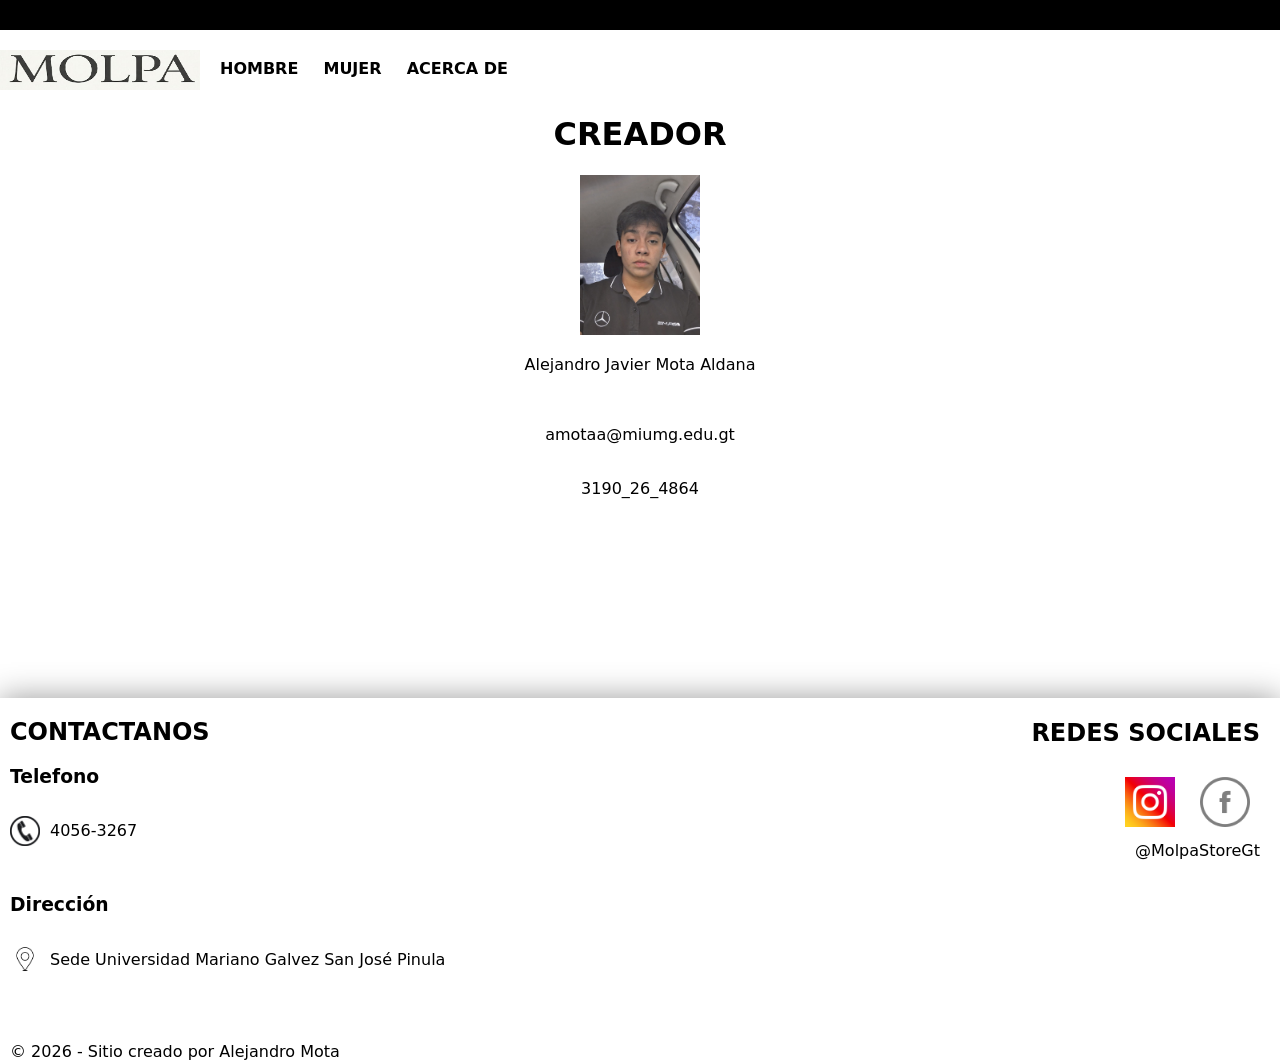
<file: acerca_de_31904684.html>
<!DOCTYPE html>
<html lang="en">
<head>
    <meta charset="UTF-8">
    <meta name="viewport" content="width=device-width, initial-scale=1.0">
    <title>Acerca de</title>
    <link rel="stylesheet" href="Acerca_de.css">
</head>
<body>
    <header>

        <div class="franja_3190264864"></div>

        <div class="header2_3190264864">
        <a href="index.html"><img src="Logo.png" alt="" width="200px" height="40px"></a>
<center>
                <nav>
                
        <a href="hombre_31904684.html" class="nav-link_3190264864"><strong>HOMBRE</strong></a>
            <a href="mujer_31904684.html" class="nav-link_3190264864"><strong>MUJER</strong></a>
            <a href="acerca_de_31904684.html" class="nav-link_3190264864"><strong>ACERCA DE</strong></a>
            
           
            </nav>
            </center>
</div>
<center>
<h1>CREADOR</h1>
<img class="autor_3190264864" src="WhatsApp Image 2026-05-27 at 6.19.55 PM.jpeg" alt="" width="120px">  
<p>Alejandro Javier Mota Aldana</p>
<br>
<p>amotaa@miumg.edu.gt</p>
<br>
3190_26_4864
</center>
</body>

<footer>
    <div class="contactanos_3190264864">

        <H2>CONTACTANOS</H2>
        <h3>Telefono</h3>
        <div class="telefono_ubicación_3190264864">
            <img src="phone_PNG48988.png" width="30px" height="30px" > 
          <p>4056-3267</p>
        </div>
        <br>
        <h3>Dirección</h3>
        <div class="telefono_ubicación_3190264864">
            <img src="pngtree-location-line-icon-png-image_9040750.png" height="30px" > 
          <P>Sede Universidad Mariano Galvez San José Pinula</P>
        </div>
        <br><br><br>
        &copy; 2026 - Sitio creado por Alejandro Mota

    </div>

    <div class="redes_sociales_3190264864">

        <H2>REDES SOCIALES</H2>
        <a href="https://www.instagram.com/"> <img src="icon-instagram.png" alt=""></a>
        <a href="https://www.facebook.com/"> <img src="icon-facebook.png" alt=""></a>
        <br>
        @MolpaStoreGt
        
    </div>
    
</footer>
</html>
</file>
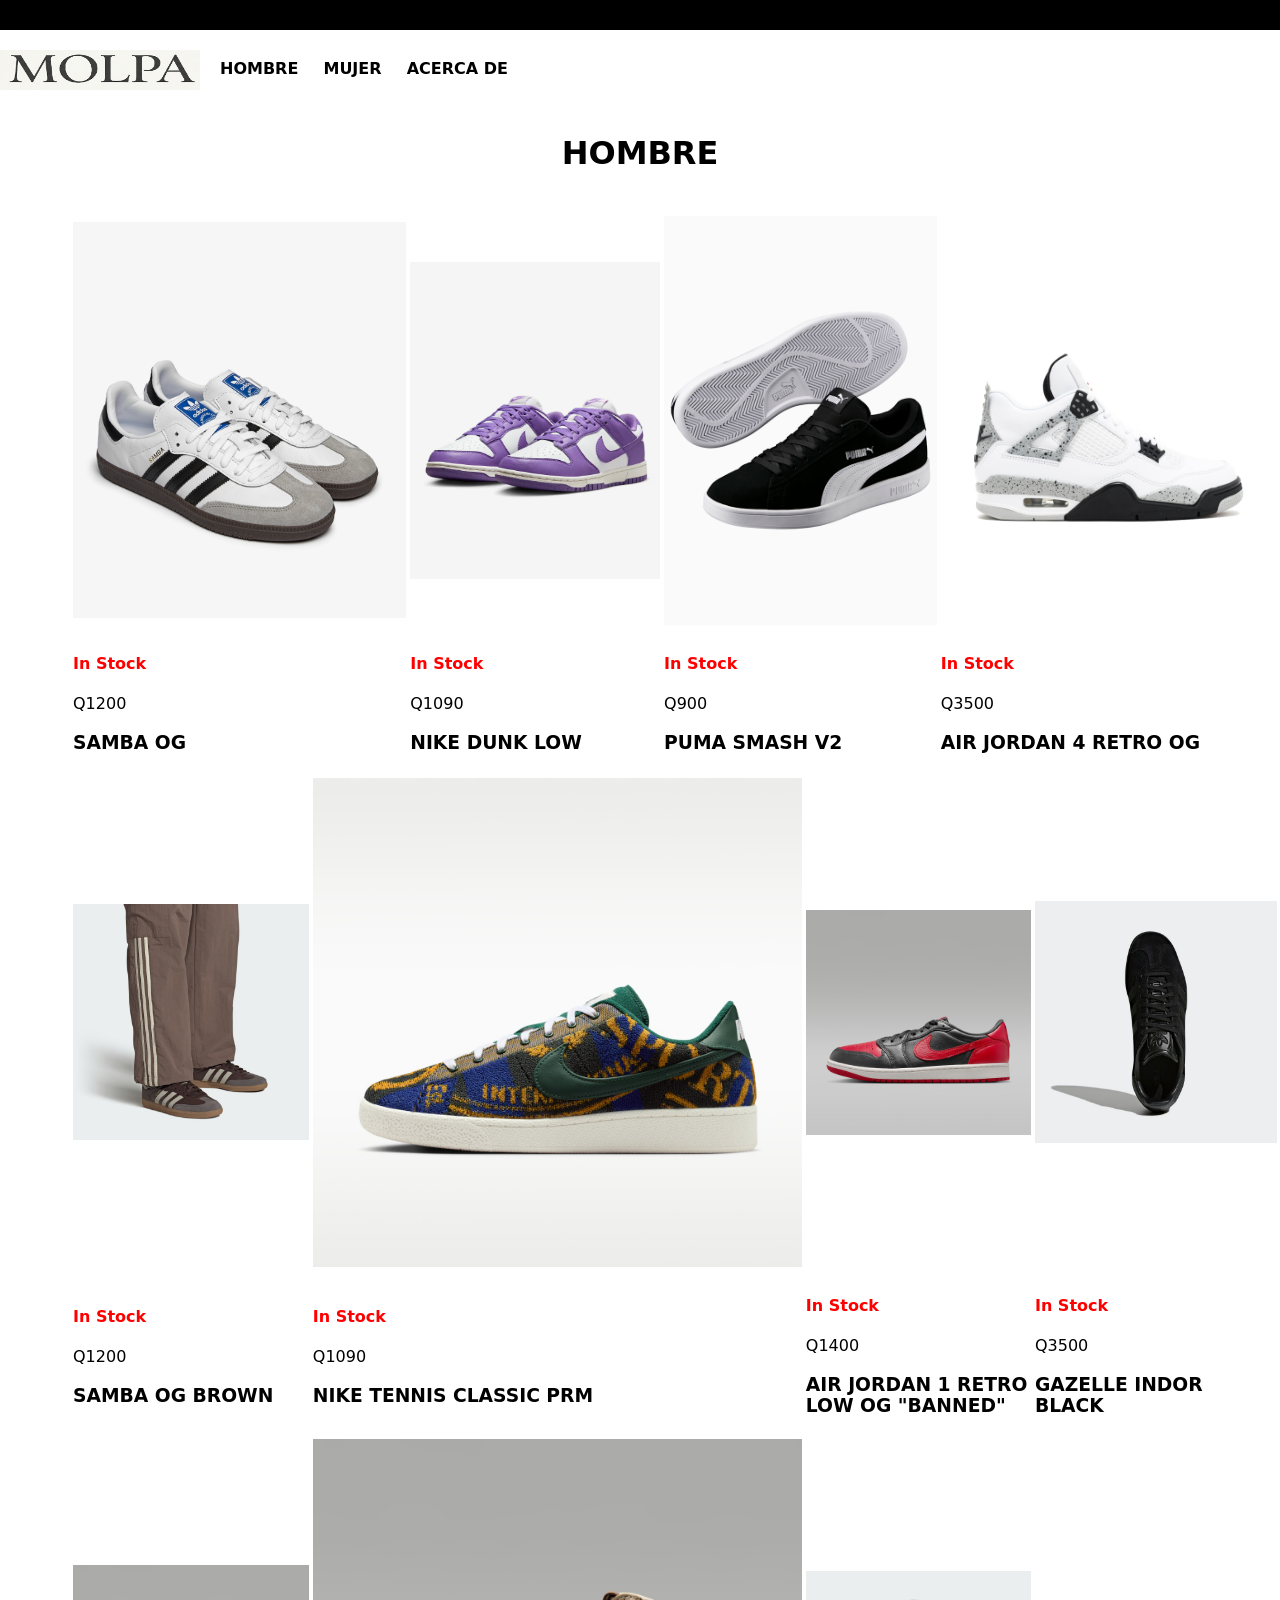
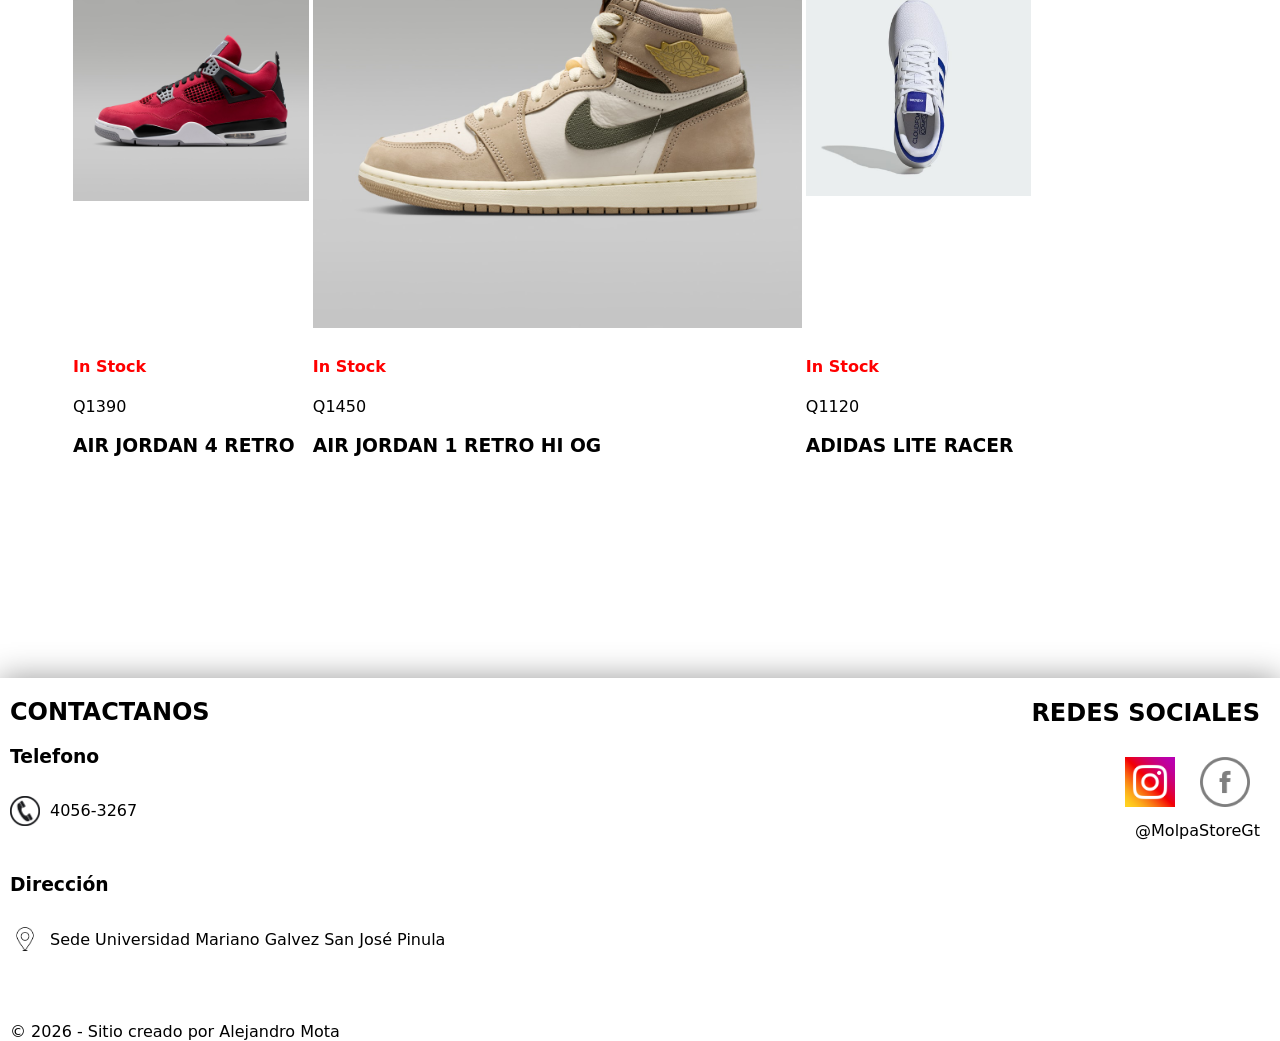
<file: hombre_31904684.html>
<!DOCTYPE html>
<html lang="en">
<head>
    <meta charset="UTF-8">
    <meta name="viewport" content="width=device-width, initial-scale=1.0">
    <title>Hombre</title>
    <link rel="stylesheet" href="Hombre.css">
</head>
<body>
    <header>

        <div class="franja_3190264864"></div>

        <div class="header2_3190264864">
        <a href="index.html"><img src="Logo.png" alt="" width="200px" height="40px"></a>
<center>
                <nav>
                
            <a href="hombre_31904684.html" class="nav-link_3190264864"><strong>HOMBRE</strong></a>
            <a href="mujer_31904684.html" class="nav-link_3190264864"><strong>MUJER</strong></a>
            <a href="acerca_de_31904684.html" class="nav-link_3190264864"><strong>ACERCA DE</strong></a>
           
            </nav>
            </center>
</div>
<br>
<center> <h1>HOMBRE</h1></center>
<br>

<table>
            <tr>
                <td>
                    <img src="B75806_sivasdescalzo-adidas-SAMBA_OG-1670001647-2.jpg" alt="" width="500px">
                </td>
                <td>
                    <img src="Captura de pantalla 2026-05-22 220853.png" alt="">
                </td>
                <td>
                    <img src="Smash-v2-Trainers.png" alt="" width="400px">
                </td>
                <td>
                    <img src="01.jpg" alt="" width="500px">
                </td>
            </tr>

            <tr>
                <td>
                    <h4>In Stock</h4>
                    <p>Q1200</p>
                    <h3>SAMBA OG</h3>
                </td>
                <td>
                    <h4>In Stock</h4>
                    <p>Q1090</p>
                    <h3>NIKE DUNK LOW</h3>
                </td>
                <td>
                    <h4>In Stock</h4>
                    <p>Q900</p> 
                    <h3>PUMA SMASH V2</h3>
                </td>
                <td>
                    <h4>In Stock</h4>
                    <p>Q3500</p>
                    <h3>AIR JORDAN 4 RETRO OG</h3>
                </td>
            </tr>
           
           </table>

           <table>
            <tr>
                <td>
                    <img src="Samba_OG_Shoes_Brown_ID1481_01_01_hover_standard.jpg" alt="" width="500px">
                </td>
                <td>
                    <img src="TENNIS+CLASSIC+CS+PRM+(TERRY).png" alt="" >
                </td>
                <td>
                    <img src="AIR+JORDAN+1+RETRO+LOW+OG.png" alt="" width="400px">
                </td>
                <td>
                    <img src="Gazelle_Shoes_Black_CQ2809_02_standard_hover.jpg" alt="" width="500px">
                </td>
            </tr>

            <tr>
                <td>
                    <h4>In Stock</h4>
                    <p>Q1200</p>
                    <h3>SAMBA OG BROWN</h3>
                </td>
                <td>
                    <h4>In Stock</h4>
                    <p>Q1090</p>
                    <h3>NIKE TENNIS CLASSIC PRM</h3>
                </td>
                <td>
                    <h4>In Stock</h4>
                    <p>Q1400</p> 
                    <h3>AIR JORDAN 1 RETRO LOW OG "BANNED"</h3>
                </td>
                <td>
                    <h4>In Stock</h4>
                    <p>Q3500</p>
                    <h3>GAZELLE INDOR BLACK</h3>
                </td>
            </tr>
           <tr>
                <td>
                    <img src="AIR+JORDAN+4+RETRO.png" alt="" width="500px">
                </td>
                <td>
                    <img src="WMNS+AIR+JORDAN+1+RETRO+HI+OG.png" alt="">
                </td>
                <td>
                    <img src="Lite_Racer_4.0_Shoes_White_JI4949_02_standard_hover.jpg" alt="" width="400px">
                </td>
            </tr>

            <tr>
                <td>
                    <h4>In Stock</h4>
                    <p>Q1390</p>
                    <h3>AIR JORDAN 4 RETRO</h3>
                </td>
                <td>
                    <h4>In Stock</h4>
                    <p>Q1450</p>
                    <h3>AIR JORDAN 1 RETRO HI OG</h3>
                </td>
                <td>
                    <h4>In Stock</h4>
                    <p>Q1120</p> 
                    <h3>ADIDAS LITE RACER</h3>
                </td>
            </tr>
           </table>

<footer>
    <div class="contactanos_3190264864">

        <H2>CONTACTANOS</H2>
        <h3>Telefono</h3>
        <div class="telefono_ubicación_3190264864">
            <img src="phone_PNG48988.png" width="30px" height="30px" > 
          <p>4056-3267</p>
        </div>
        <br>
        <h3>Dirección</h3>
        <div class="telefono_ubicación_3190264864">
            <img src="pngtree-location-line-icon-png-image_9040750.png" height="30px" > 
          <P>Sede Universidad Mariano Galvez San José Pinula</P>
        </div>
        <br><br><br>
        &copy; 2026 - Sitio creado por Alejandro Mota

    </div>

    <div class="redes_sociales_3190264864">

        <H2>REDES SOCIALES</H2>
        <a href="https://www.instagram.com/"> <img src="icon-instagram.png" alt=""></a>
        <a href="https://www.facebook.com/"> <img src="icon-facebook.png" alt=""></a>
        <br>
        @MolpaStoreGt
        
    </div>
    
</footer>

</body>
</html>
</file>
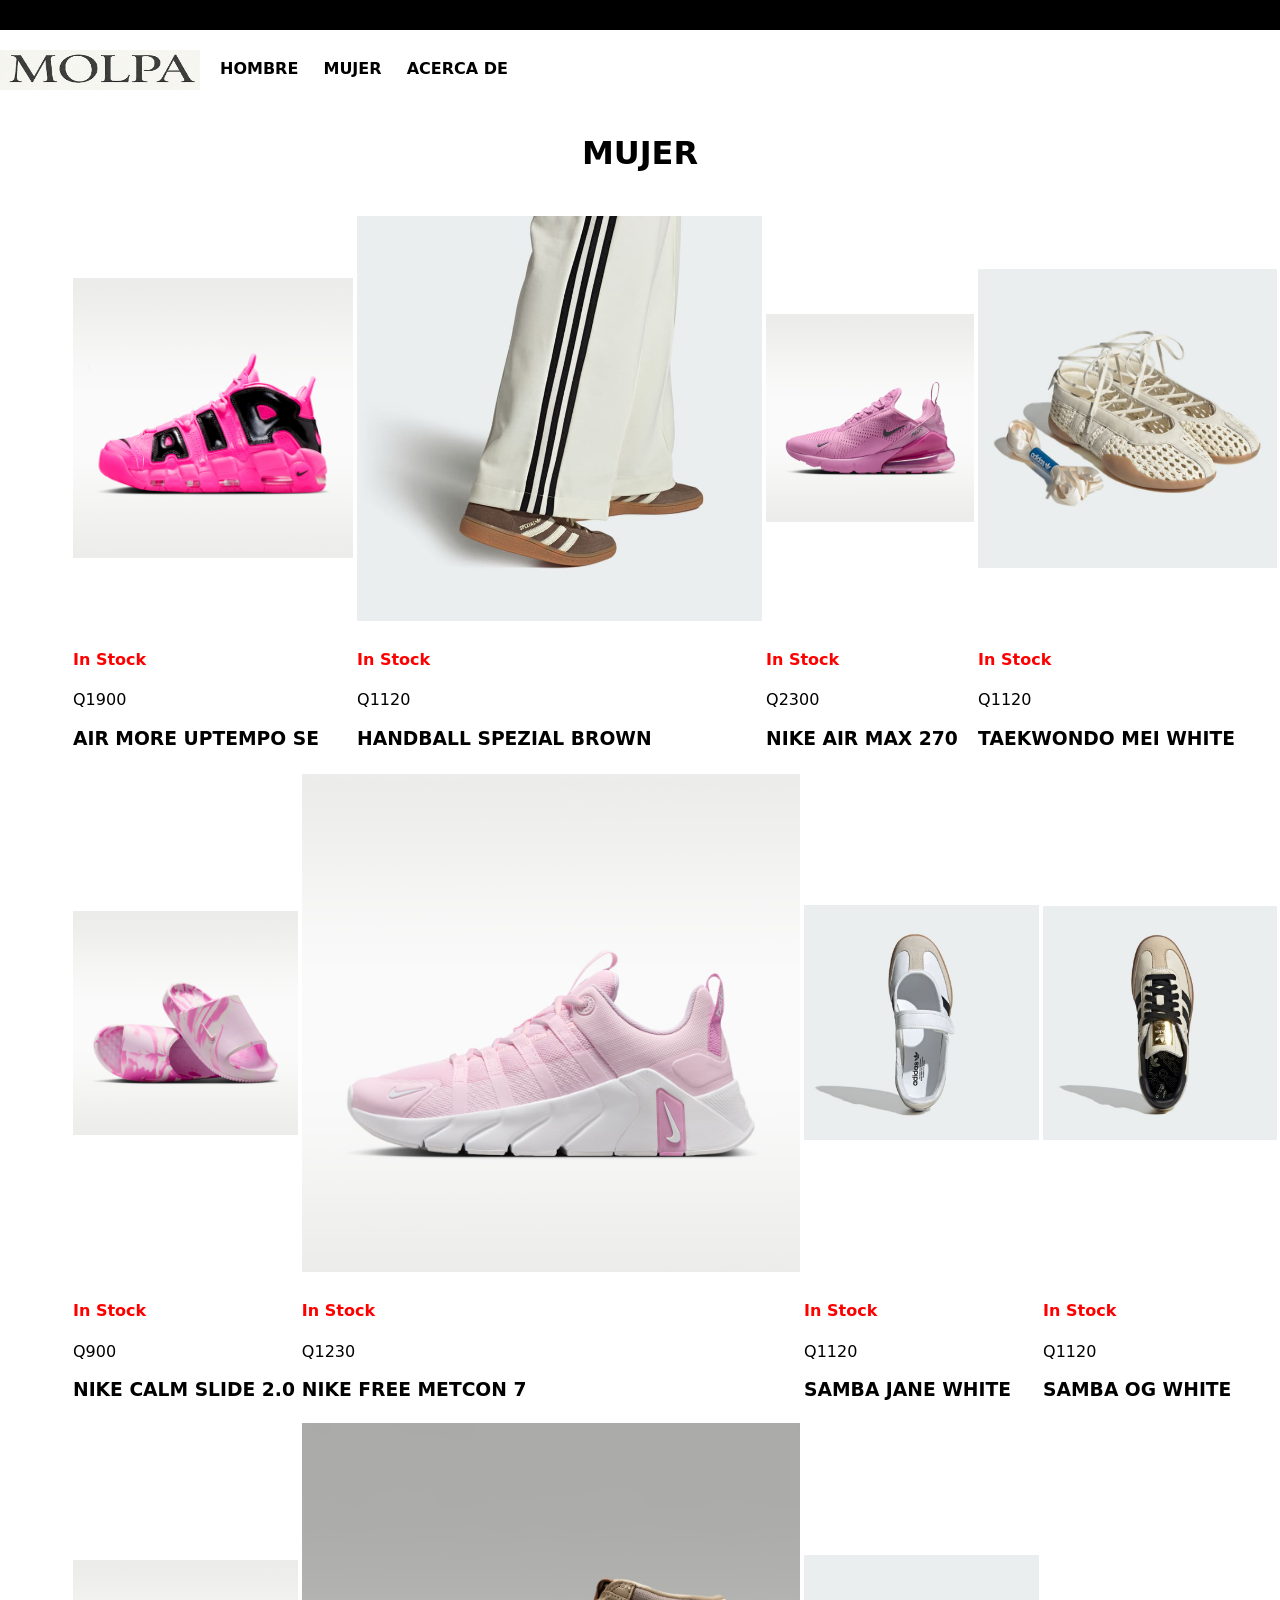
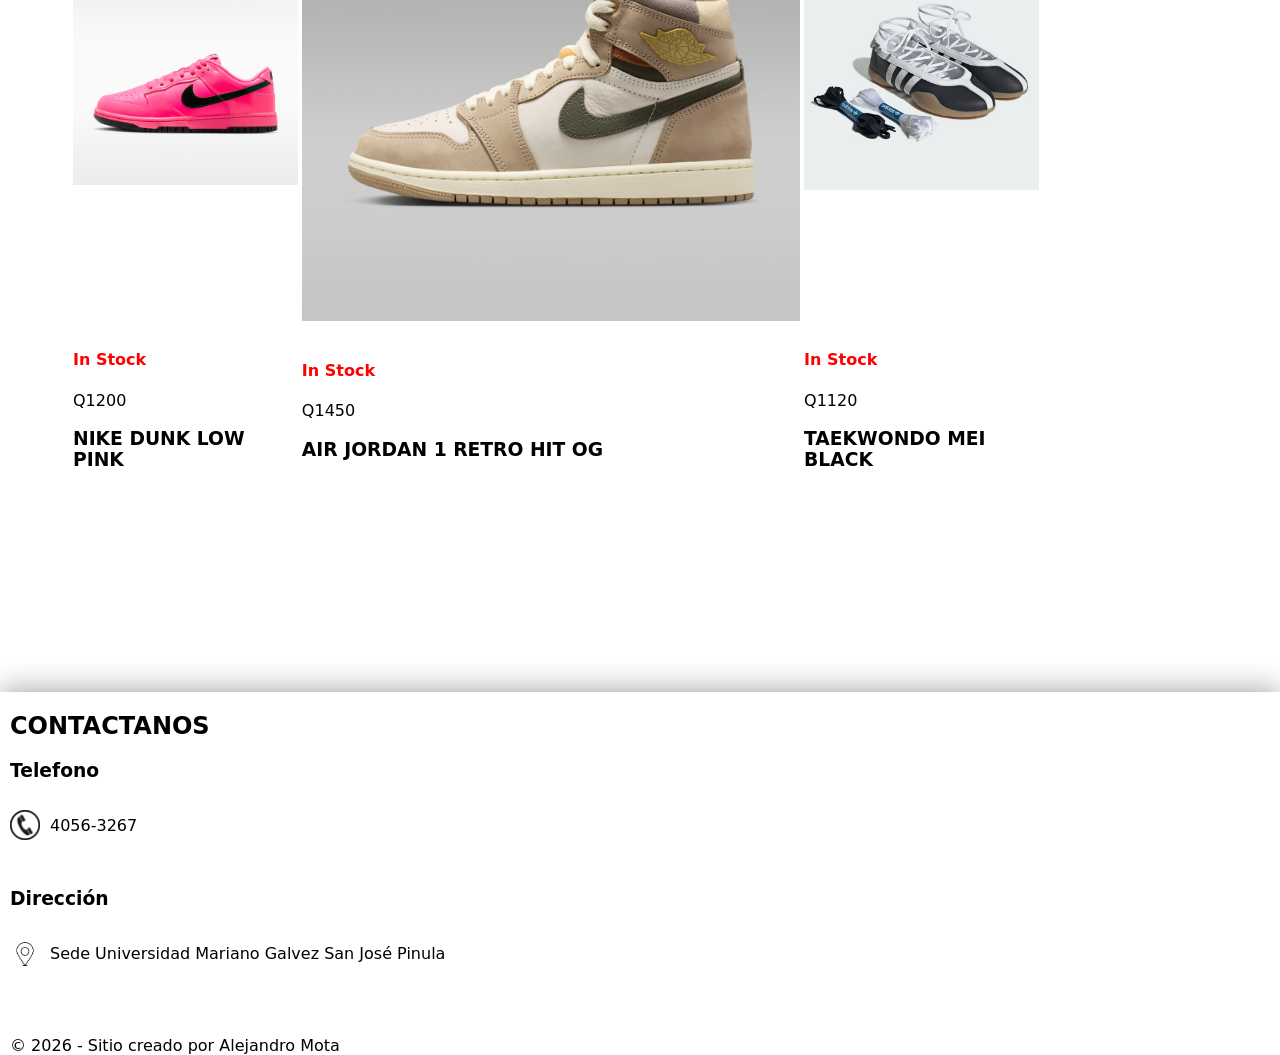
<file: mujer_31904684.html>
<!DOCTYPE html>
<html lang="en">
<head>
    <meta charset="UTF-8">
    <meta name="viewport" content="width=device-width, initial-scale=1.0">
    <title>Mujer</title>
    <link rel="stylesheet" href="Mujer.css">
</head>
<body>
    <header>

        <div class="franja_3190264864"></div>

        <div class="header2_3190264864">
        <a href="index.html"><img src="Logo.png" alt="" width="200px" height="40px"></a>
<center>
                <nav>
                
            <a href="hombre_31904684.html" class="nav-link_3190264864"><strong>HOMBRE</strong></a>
            <a href="mujer_31904684.html" class="nav-link_3190264864"><strong>MUJER</strong></a>
            <a href="acerca_de_31904684.html" class="nav-link_3190264864"><strong>ACERCA DE</strong></a>
           
            </nav>
            </center>
</div>
<br>
<center> <h1>MUJER</h1></center>
<br>

<table>
            <tr>
                <td>
                    <img src="W+AIR+MORE+UPTEMPO+SE.png" width="500px">
                </td>
                <td>
                    <img src="WOMEN_Handball_Spezial_Shoes_Brown_IF6490_01_01_hover_standard.jpg" alt="">
                </td>
                <td>
                    <img src="W+NIKE+AIR+MAX+270.png" alt="" width="400px">
                </td>
                <td>
                    <img src="WOMEN_TAEKWONDO_MEI_SHOES_White_KI3582_15_hover_standard.jpg" alt="" width="500px">
                </td>
            </tr>

            <tr>
                <td>
                    <h4>In Stock</h4>
                    <p>Q1900</p>
                    <h3>AIR MORE UPTEMPO SE</h3>
                </td>
                <td>
                    <h4>In Stock</h4>
                    <p>Q1120</p>
                    <h3>HANDBALL SPEZIAL BROWN</h3>
                </td>
                <td>
                    <h4>In Stock</h4>
                    <p>Q2300</p> 
                    <h3>NIKE AIR MAX 270</h3>
                </td>
                <td>
                    <h4>In Stock</h4>
                    <p>Q1120</p>
                    <h3>TAEKWONDO MEI WHITE</h3>
                </td>
            </tr>
           
           </table>

           <table>
            <tr>
                <td>
                    <img src="W+NIKE+CALM+SLIDE+2.0+MARBLE.png" alt="" width="500px">
                </td>
                <td>
                    <img src="W+NIKE+FREE+METCON+7.png" alt="">
                </td>
                <td>
                    <img src="WOMEN_Samba_Jane_Shoes_White_JR1402_02_standard_hover.jpg" alt="" width="400px">
                </td>
                <td>
                    <img src="WOMEN_Samba_OG_Shoes_White_ID0478_02_standard_hover.jpg" alt="" width="500px">
                </td>
            </tr>

            <tr>
                <td>
                    <h4>In Stock</h4>
                    <p>Q900</p>
                    <h3>NIKE CALM SLIDE 2.0</h3>
                </td>
                <td>
                    <h4>In Stock</h4>
                    <p>Q1230</p>
                    <h3>NIKE FREE METCON 7</h3>
                </td>
                <td>
                    <h4>In Stock</h4>
                    <p>Q1120</p> 
                    <h3>SAMBA JANE WHITE</h3>
                </td>
                <td>
                    <h4>In Stock</h4>
                    <p>Q1120</p>
                    <h3>SAMBA OG WHITE </h3>
                </td>
            </tr>
           <tr>
                <td>
                    <img src="W+NIKE+DUNK+LOW.png" alt="" width="500px">
                </td>
                <td>
                    <img src="WMNS+AIR+JORDAN+1+RETRO+HI+OG.png" alt="">
                </td>
                <td>
                    <img src="WOMEN_Taekwondo_Mei_Shoes_Black_JR7031_15_hover_standard.jpg" alt="" width="400px">
                </td>
            </tr>

            <tr>
                <td>
                    <h4>In Stock</h4>
                    <p>Q1200</p>
                    <h3>NIKE DUNK LOW PINK</h3>
                </td>
                <td>
                    <h4>In Stock</h4>
                    <p>Q1450</p>
                    <h3>AIR JORDAN 1 RETRO HIT OG</h3>
                </td>
                <td>
                    <h4>In Stock</h4>
                    <p>Q1120</p> 
                    <h3>TAEKWONDO MEI BLACK</h3>
                </td>
            </tr>
           </table>

<footer>
    <div class="contactanos_3190264864">

        <H2>CONTACTANOS</H2>
        <h3>Telefono</h3>
        <div class="telefono_ubicación_3190264864">
            <img src="phone_PNG48988.png" width="30px" height="30px" > 
          <p>4056-3267</p>
        </div>
        <br>
        <h3>Dirección</h3>
        <div class="telefono_ubicación_3190264864">
            <img src="pngtree-location-line-icon-png-image_9040750.png" height="30px" > 
          <P>Sede Universidad Mariano Galvez San José Pinula</P>
        </div>
        <br><br><br>
        &copy; 2026 - Sitio creado por Alejandro Mota

    </div>

    <div class="red
</file>
<file: Acerca_de.css>
body {
        margin: 0;
        padding: 0;
        box-sizing: border-box;
        font-family: system-ui, -apple-system, BlinkMacSystemFont, 'Segoe UI', Roboto, Oxygen, Ubuntu, Cantarell, 'Open Sans', 'Helvetica Neue', sans-serif;
}

nav .nav-link_3190264864 {
    padding-left: 20px;
    text-decoration: none;
    color: black;
}

.franja_3190264864 {
    background-color: black;
    width: auto;
    height: 30px;
    margin-left: -50px;
}

.header2_3190264864 {
    display: flex;
    justify-content: flex-start;
}

.header2_3190264864 img {
    padding-top: 20px;
}

nav {
    margin-left: auto;
    margin-top: 29px;
}

footer {
    justify-content: space-between;
    display: flex;
    align-items: center;
    font-family: system-ui, -apple-system, BlinkMacSystemFont, 'Segoe UI', Roboto, Oxygen, Ubuntu, Cantarell, 'Open Sans', 'Helvetica Neue', sans-serif;
    -webkit-box-shadow: 0px 0px 30px 0px #999999;
    box-shadow: 0px 0px 30px 0px #999999;
    margin-top: 200px;
}

.contactanos_3190264864 {
    align-items: left;
    text-align: left;
    width: 50%;
    margin-left: 10px;
}

.telefono_ubicación_3190264864 {
    display: flex; 
    align-items: center;
}

.telefono_ubicación_3190264864 img {
    padding-right: 10px;
}

.redes_sociales_3190264864 {
    text-align: right;
    width: 50%;
    margin-bottom: 200px;
    padding-right: 20px;
}

.redes_sociales_3190264864 img {
    width: 50px;
    height: 50px;
    padding: 10px;
}

.credito_3190264864 {
    text-align: end;
}

.creador_3190264864 {
    max-width: 100%;
    height: auto;
}

/* --- Media Query para Dispositivos Móviles --- */
@media (max-width: 768px) {

    .header2_3190264864 {
        flex-direction: column;
        align-items: center;
    }

    nav {
        margin-inline-start: 0;
        margin-top: 20px;
        text-align: center;
    }

    nav .nav-link_3190264864 {
        display: block;
        padding: 10px;
    }

    table {
        padding-left: 0;
        width: 100%;
    }

    table tr {
        display: flex;
        flex-direction: column;
        align-items: center;
    }

    table td {
        text-align: center;
    }

    table img {
        width: 90%;
        padding-left: 0;
        margin-top: 30px;
    }

    .mision_vision_3190264864 {
        flex-direction: column;
        text-align: center;
        padding: 20px;
    }

    .Mision_3190264864,
    .Vision_3190264864 {
        margin: 10px 0;
    }

    footer {
        flex-direction: column;
        text-align: center;
        padding: 20px;
    }

    .contactanos_3190264864,
    .redes_sociales_3190264864 {
        width: 100%;
        margin: 0;
        text-align: center;
    }

    .telefono_ubicación_3190264864 {
        justify-content: center;
    }

    .redes_sociales_3190264864 {
        margin-top: 40px;
        margin-bottom: 20px;
    }

}
</file>
<file: Hombre.css>
body {
    margin: 0;
    padding: 0;
    box-sizing: border-box;
    font-family: system-ui, -apple-system, BlinkMacSystemFont, 'Segoe UI', Roboto, Oxygen, Ubuntu, Cantarell, 'Open Sans', 'Helvetica Neue', sans-serif;
}

nav .nav-link_3190264864 {
    padding-left: 20px;
    text-decoration: none;
    color: black;
}

.franja_3190264864 {
    background-color: black;
    width: auto;
    height: 30px;
    margin-left: -50px;
}

.header2_3190264864 {
    display: flex;
    justify-content: flex-start;
}

.header2_3190264864 img {
    padding-top: 20px;
}

nav {
    margin-left: auto;
    margin-top: 29px;
}

table {
    padding-left: 70px;
}

table h4 {
    color: red;
}

table img {
    max-width: 100%;
    height: auto;
}

footer {
    justify-content: space-between;
    display: flex;
    align-items: center;
    font-family: system-ui, -apple-system, BlinkMacSystemFont, 'Segoe UI', Roboto, Oxygen, Ubuntu, Cantarell, 'Open Sans', 'Helvetica Neue', sans-serif;
    -webkit-box-shadow: 0px 0px 30px 0px #999999;
    box-shadow: 0px 0px 30px 0px #999999;
    margin-top: 200px;
}

.contactanos_3190264864 {
    align-items: left;
    text-align: left;
    width: 50%;
    margin-left: 10px;
}

.telefono_ubicación_3190264864 {
    display: flex; 
    align-items: center;
}

.telefono_ubicación_3190264864 img {
    padding-right: 10px;
}

.redes_sociales_3190264864 {
    text-align: right;
    width: 50%;
    margin-bottom: 200px;
    padding-right: 20px;
}

.redes_sociales_3190264864 img {
    width: 50px;
    height: 50px;
    padding: 10px;
}

.credito_3190264864 {
    text-align: end;
}

/* --- Media Query para Dispositivos Móviles --- */
@media (max-width: 768px) {

    .header2_3190264864 {
        flex-direction: column;
        align-items: center;
    }

    nav {
        margin-inline-start: 0;
        margin-top: 20px;
        text-align: center;
    }

    nav .nav-link_3190264864 {
        display: block;
        padding: 10px;
    }

    table {
        padding-left: 0;
        width: 100%;
    }

    table tr {
        display: flex;
        flex-direction: column;
        align-items: center;
    }

    table td {
        text-align: center;
    }

    table img {
        width: 90%;
        padding-left: 0;
        margin-top: 30px;
    }

    .mision_vision_3190264864 {
        flex-direction: column;
        text-align: center;
        padding: 20px;
    }

    .Mision_3190264864,
    .Vision_3190264864 {
        margin: 10px 0;
    }

    footer {
        flex-direction: column;
        text-align: center;
        padding: 20px;
    }

    .contactanos_3190264864,
    .redes_sociales_3190264864 {
        width: 100%;
        margin: 0;
        text-align: center;
    }

    .telefono_ubicación_3190264864 {
        justify-content: center;
    }

    .redes_sociales_3190264864 {
        margin-top: 40px;
        margin-bottom: 20px;
    }

}
</file>
<file: Mujer.css>
body {
        margin: 0;
        padding: 0;
        box-sizing: border-box;
        font-family: system-ui, -apple-system, BlinkMacSystemFont, 'Segoe UI', Roboto, Oxygen, Ubuntu, Cantarell, 'Open Sans', 'Helvetica Neue', sans-serif;
}

nav .nav-link_3190264864 {
    padding-left: 20px;
    text-decoration: none;
    color: black;
}

.franja_3190264864 {
    background-color: black;
    width: auto;
    height: 30px;
    margin-left: -50px;
}

.header2_3190264864 {
    display: flex;
    justify-content: flex-start;
}

.header2_3190264864 img {
    padding-top: 20px;
}

nav {
    margin-left: auto;
    margin-top: 29px;
}

table {
    padding-left: 70px;
}

table h4 {
    color: red;
}

table img {
    max-width: 100%;
    height: auto;
}

footer {
    justify-content: space-between;
    display: flex;
    align-items: center;
    font-family: system-ui, -apple-system, BlinkMacSystemFont, 'Segoe UI', Roboto, Oxygen, Ubuntu, Cantarell, 'Open Sans', 'Helvetica Neue', sans-serif;
    -webkit-box-shadow: 0px 0px 30px 0px #999999;
    box-shadow: 0px 0px 30px 0px #999999;
    margin-top: 200px;
}

.contactanos_3190264864 {
    align-items: left;
    text-align: left;
    width: 50%;
    margin-left: 10px;
}

.telefono_ubicación_3190264864 {
    display: flex; 
    align-items: center;
}

.telefono_ubicación_3190264864 img {
    padding-right: 10px;
}

.redes_sociales_3190264864 {
    text-align: right;
    width: 50%;
    margin-bottom: 200px;
    padding-right: 20px;
}

.redes_sociales_3190264864 img {
    width: 50px;
    height: 50px;
    padding: 10px;
}

.credito_3190264864 {
    text-align: end;
}

/* --- Media Query para Dispositivos Móviles --- */
@media (max-width: 768px) {

    .header2_3190264864 {
        flex-direction: column;
        align-items: center;
    }

    nav {
        margin-inline-start: 0;
        margin-top: 20px;
        text-align: center;
    }

    nav .nav-link_3190264864 {
        display: block;
        padding: 10px;
    }

    table {
        padding-left: 0;
        width: 100%;
    }

    table tr {
        display: flex;
        flex-direction: column;
        align-items: center;
    }

    table td {
        text-align: center;
    }

    table img {
        width: 90%;
        padding-left: 0;
        margin-top: 30px;
    }

    .mision_vision_3190264864 {
        flex-direction: column;
        text-align: center;
        padding: 20px;
    }

    .Mision_3190264864,
    .Vision_3190264864 {
        margin: 10px 0;
    }

    footer {
        flex-direction: column;
        text-align: center;
        padding: 20px;
    }

    .contactanos_3190264864,
    .redes_sociales_3190264864 {
        width: 100%;
        margin: 0;
        text-align: center;
    }

    .telefono_ubicación_3190264864 {
        justify-content: center;
    }

    .redes_sociales_3190264864 {
        margin-top: 40px;
        margin-bottom: 20px;
    }

}
</file>
